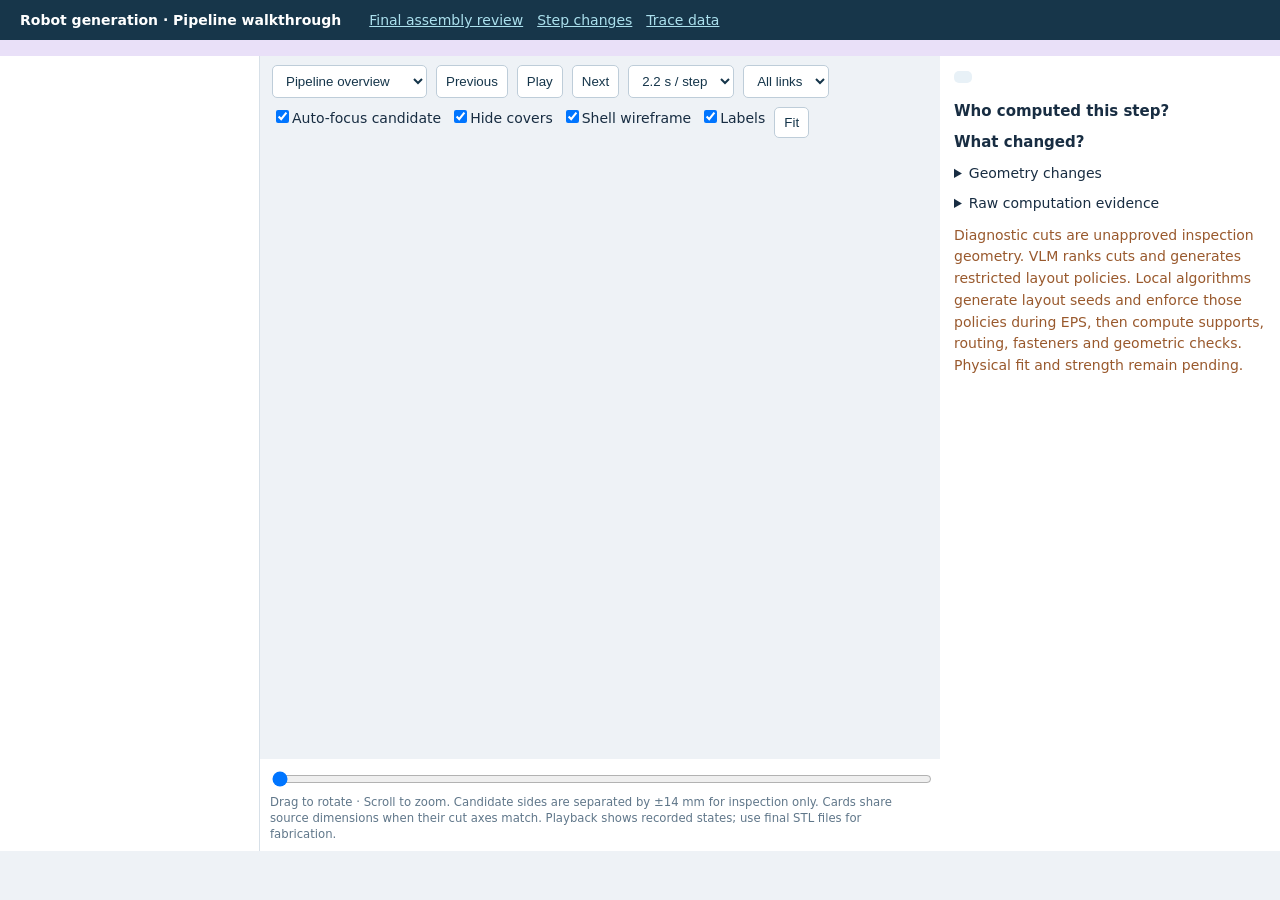
<file: robot_interior_postprocess/carrier_layout/process_viewer.html>
<!doctype html><html lang="en"><meta charset="utf-8"><title>Robot generation process</title>
<style>
*{box-sizing:border-box}body{margin:0;font:14px system-ui;background:#eef2f6;color:#182d42}header{padding:12px 20px;background:#17364a;color:white;display:flex;gap:14px;align-items:center;flex-wrap:wrap}a{color:#298093}header a{color:#abe0ed}main{display:grid;grid-template-columns:260px minmax(0,1fr) 340px;height:calc(100vh - 105px)}nav,aside{overflow:auto;padding:14px;background:white}nav{border-right:1px solid #d7e0e8}button,select{padding:7px 9px;cursor:pointer;border:1px solid #becdd9;border-radius:5px;background:white;color:#15354a}nav button{display:block;width:100%;margin:0 0 7px;text-align:left;font:inherit}nav button.active{background:#d9eff1;border-color:#308795}nav .chip{font-size:10px;display:inline-block;padding:2px 4px;margin-right:4px;border-radius:4px;background:#e6eff3}.chip.vlm{background:#eadeff;color:#6941a2}#scene{display:flex;flex-direction:column;min-width:0}#toolbar,#layers,#inspectionControls{display:flex;gap:9px;flex-wrap:wrap;padding:9px 12px}#layers{padding-top:0}#viewport{position:relative;flex:1;min-height:240px}#view,#overlay{position:absolute;inset:0;width:100%;height:100%;touch-action:none}#overlay{pointer-events:none}#bottom{padding:10px;background:white}#seek{width:100%}h2{font-size:19px}h3{font-size:15px;margin:13px 0 7px}p,li{line-height:1.55}pre{white-space:pre-wrap;word-break:break-word;background:#f2f5f7;padding:9px;font-size:12px}.badge{display:inline-block;background:#e8f1f7;padding:6px 9px;border-radius:5px}.badge.vlm{background:#eadeff;color:#6941a2}.warn{color:#99592d}label{white-space:nowrap}small{color:#60778a}#modelBanner{padding:8px 20px;background:#e9e0f8;color:#513875;font-size:12px}#modelBanner button{padding:3px 7px;margin-left:9px}#inspectionBox{padding:8px 12px;background:#f7fafc;border-block:1px solid #d4e2ea}#inspectionLine{font-weight:600}#inspectionStatus{font-size:12px;margin:5px 0}#comparisons{display:flex;gap:8px;overflow-x:auto;padding:5px 0}.candidate{flex:0 0 218px;padding:8px;border:2px solid #d3dfe7;background:white;text-align:left}.candidate.active{border-color:#7253b0}.candidate canvas{width:198px;height:115px;display:block}.candidate small{display:block;font-size:11px}.candidate .outcome{font-weight:600}.legend{font-size:12px}.cyan{color:#008da5}.red{color:#c33d42}#execution p{margin:6px 0}#caption{margin:3px 0}details{margin-top:14px}#empty{padding:30px}@media(max-width:1050px){main{grid-template-columns:200px minmax(0,1fr);height:auto}aside{grid-column:1/-1;max-height:45vh}#scene{height:80vh}nav{height:80vh}}
#layoutGallery[hidden],#schemaSummary[hidden]{display:none}#layoutGallery{display:flex;gap:10px;overflow-x:auto;padding:10px 12px;background:#e6edf3;max-height:295px}.layoutCard{flex:0 0 280px;text-align:left;padding:8px;border:2px solid #bbcbd8;background:white}.layoutCard.active{border-color:#7052ac}.layoutCard img{display:block;width:100%;height:190px;object-fit:contain}.layoutCard small{display:block}#schemaSummary{padding:10px 12px;background:#eee8f8;max-height:180px;overflow:auto}#schemaSummary p{margin:4px 0;font-size:12px}
#openingPanel[hidden]{display:none}#openingPanel{padding:12px;background:#f7fafc;overflow:auto;min-height:180px;flex:1}.openingCards{display:flex;gap:9px;overflow-x:auto;margin:10px 0}.tableScroll{overflow-x:auto}table{border-collapse:collapse;width:100%;font-size:12px;background:white;margin:10px 0}th,td{border:1px solid #cdd9e3;padding:8px;text-align:left;vertical-align:top;white-space:pre-wrap}th{background:#e4edf4;position:sticky;top:0}.openingRow{cursor:pointer}.openingRow:hover{background:#e5f4f6}#scene.evidenceStep #viewport{flex:0 0 200px;min-height:200px}#scene.evidenceStep #schemaSummary{flex:1;max-height:none;min-height:180px}#schemaSummary p{font-size:13px}#schemaSummary h3,#openingPanel h3{margin-top:8px}.schemaJson{font-size:12px;white-space:pre-wrap;background:white;border:1px solid #bfcbd9;padding:12px}

#schemaGuides[hidden],#screeningPanel[hidden]{display:none}#schemaGuides{padding:9px 12px;background:#f3edf9;border-top:1px solid #d8c5ea}#schemaGuides label{margin-left:12px}#schemaGuides p{margin:6px 0;font-size:12px}#schemaGuides small{font-size:11px}#screeningPanel{padding:10px 12px;background:#fff3ed;max-height:230px;overflow:auto}#screeningPanel p{margin:6px 0;font-size:12px}.activePolicy{background:#f1e5ff;outline:2px solid #a24fc4}.policyRow{cursor:pointer}#scene.schemaStep #viewport{flex:1 0 340px;min-height:340px}#scene.schemaStep #schemaSummary{flex:0 1 220px;min-height:120px}
</style>
<header><b>Robot generation · Pipeline walkthrough</b><span id="runStatus"></span><a href="index.html">Final assembly review</a><a href="process_changes.md">Step changes</a><a href="process_trace.json">Trace data</a></header>
<div id="modelBanner"></div>
<main><nav id="steps"></nav><section id="scene">
<div id="toolbar"><select id="viewMode"><option value="overview">Pipeline overview</option><option value="full">All recorded events</option></select><button id="prev">Previous</button><button id="play">Play</button><button id="next">Next</button><select id="speed"><option value="2200">2.2 s / step</option><option value="4500">4.5 s / step</option></select><select id="owner"><option value="all">All links</option></select><label><input id="autoFocus" type="checkbox" checked>Auto-focus candidate</label><label><input id="open" type="checkbox" checked>Hide covers</label><label><input id="skin" type="checkbox" checked>Shell wireframe</label><label><input id="labels" type="checkbox" checked>Labels</label><button id="fit">Fit</button></div>
<div id="layers"></div>
<div id="inspectionBox" hidden><div id="inspectionLine"></div><div id="inspectionStatus"></div><div id="inspectionControls"><button id="sideView">Side view: see cut offset</button><button id="planeView">Face view: see cut section</button><label><input id="explodeCut" type="checkbox" checked>Separate cut sides</label><span class="legend"><span class="cyan">Cyan: cut plane</span> · <span class="red">Red: detached regions</span></span></div><details id="candidateDetails"><summary>Compare cut candidates</summary><div id="comparisons"></div></details></div>
<div id="openingPanel" hidden></div><div id="schemaSummary" hidden></div><div id="layoutGallery" hidden></div>
<div id="schemaGuides" hidden></div><div id="screeningPanel" hidden></div>
<div id="viewport"><canvas id="view"></canvas><canvas id="overlay"></canvas></div>
<div id="bottom"><input id="seek" type="range" min="0" value="0"><div id="caption"></div><small>Drag to rotate · Scroll to zoom. Candidate sides are separated by ±14 mm for inspection only. Cards share source dimensions when their cut axes match. Playback shows recorded states; use final STL files for fabrication.</small></div>
</section><aside><span id="badge" class="badge"></span><h2 id="title"></h2><p id="coordinate"></p><h3>Who computed this step?</h3><div id="execution"></div><h3>What changed?</h3><ul id="changes"></ul><details><summary>Geometry changes</summary><div id="delta"></div></details><details><summary>Raw computation evidence</summary><pre id="metrics"></pre></details><p class="warn">Diagnostic cuts are unapproved inspection geometry. VLM ranks cuts and generates restricted layout policies. Local algorithms generate layout seeds and enforce those policies during EPS, then compute supports, routing, fasteners and geometric checks. Physical fit and strength remain pending.</p></aside></main>
<script>
__PROCESS_RENDERER__
const trace=__PROCESS_DATA__;
const data={...trace,events:trace.presentation?.events||trace.events};
let overview=Boolean(trace.presentation?.events?.length);
const byId=id=>document.getElementById(id),canvas=byId('view'),overlay=byId('overlay');
const renderer=createProcessRenderer(canvas,data.assets),ctx=(renderer?overlay:canvas).getContext('2d');if(!renderer)overlay.style.display='none';
const colors={shell:'#7b9fb9',motor:'#c3766b',component:'#637cc6',carrier:'#d6a14c',support:'#43a790',wire:'#e86641',fastener:'#a77aa5',plane:'#00a9c4',cut_owner:'#408fc2',cut_cover:'#e9a747',fragment:'#ef3c48'};
const roleNames={shell:'Shells',motor:'Servo envelopes',component:'Components',carrier:'Carriers',support:'Supports',wire:'Wires',fastener:'Fasteners',plane:'Cut planes',cut_owner:'Diagnostic owner',cut_cover:'Diagnostic cover',fragment:'Detached regions'};
let index=0,timer=null,yaw=.6,pitch=-.35,zoom=1,drag=null,lastInspection=null;
const roles=new Set(Object.keys(colors)),prepared=new Map(),catalog=data.candidates||{};
function paragraph(parent,text){const p=document.createElement('p');p.textContent=text;parent.append(p);return p}
function stop(){if(timer!==null)clearInterval(timer);timer=null;byId('play').textContent='Play'}
for(const [role,name]of Object.entries(roleNames)){const label=document.createElement('label'),input=document.createElement('input');input.type='checkbox';input.checked=true;input.onchange=()=>{input.checked?roles.add(role):roles.delete(role);draw()};label.append(input,document.createTextNode(name));byId('layers').append(label)}
for(const owner of new Set(data.events.flatMap(e=>e.instances.map(i=>i.owner)))){const option=document.createElement('option');option.value=owner;option.textContent=owner;byId('owner').append(option)}
const navigation=[];function buildNavigation(){navigation.length=0;byId('steps').replaceChildren();for(const [i,event]of data.events.entries()){const button=document.createElement('button'),chip=document.createElement('span');chip.className='chip'+((event.compute?.kind||'local').startsWith('vlm')?' vlm':'');chip.textContent=(event.compute?.kind||'local')==='vlm_replay'?'VLM REPLAY':event.compute?.kind==='vlm_live'?'VLM LIVE':'ALG';button.append(chip,document.createTextNode((i+1)+'. '+event.title));button.onclick=()=>{stop();show(i)};byId('steps').append(button);navigation.push(button)}byId('seek').max=Math.max(0,data.events.length-1);byId('runStatus').textContent=(data.status==='running'?'Running · refresh for updates':data.status==='failed'?'Failed · recorded states retained':'Recorded')+' · '+data.events.length+(overview?' pipeline steps':' detailed events')}
const provenance=data.model_provenance||{},modelStages=data.model_stages||{architecture_ranking:provenance};
function rankingIndex(){return data.events.findIndex(e=>e.stage==='architecture_ranking')}
function schemaIndex(){return data.events.findIndex(e=>e.stage==='layout_constraints')}
const descriptions=Object.entries(modelStages).map(([stage,p])=>{
 const name=stage==='layout_constraints'?'Restrict schema':'Opening ranking',model=p.model||p.original_run?.model;
 return name+': '+(p.source==='saved_schema_replay'?'VLM REPLAY':p.live_model_called?'VLM LIVE':'local rules')+(model?' ('+model+')':'');
});
byId('modelBanner').append(document.createTextNode(descriptions.join(' · ')+' · live model use in this run: '+(Object.values(modelStages).some(p=>p.live_model_called)?'YES':'NO')));
for(const [label,finder]of [['Show opening ranking',rankingIndex],['Show restrict schema',schemaIndex]]){
 const jump=document.createElement('button');jump.textContent=label;jump.disabled=finder()<0;jump.onclick=()=>{stop();show(finder())};byId('modelBanner').append(jump);
}
buildNavigation();byId('viewMode').value=overview?'overview':'full';
function inspection(){return openingOverride?.info||data.events[index]?.inspection||null}
function orient(axis){const n=[0,0,0];n[axis]=1;yaw=Math.atan2(n[0],n[1]);pitch=Math.atan2(Math.hypot(n[0],n[1]),n[2]);zoom=1}
function drawCard(canvas,info){const c=canvas.getContext('2d');canvas.width=396;canvas.height=230;const asset=data.assets[info.reference_asset];if(!asset)return;const axes=info.profile_axes,b=info.source_bounds_mm,lo=axes.map(k=>b[0][k]),hi=axes.map(k=>b[1][k]),s=Math.min(352/Math.max(hi[0]-lo[0],1),182/Math.max(hi[1]-lo[1],1));const xy=v=>[198+(v[axes[0]]-(lo[0]+hi[0])/2)*s,115-(v[axes[1]]-(lo[1]+hi[1])/2)*s];c.fillStyle='#e1e9ef';for(const f of asset.faces){c.beginPath();f.forEach((j,k)=>c[k?'lineTo':'moveTo'](...xy(asset.vertices[j])));c.closePath();c.fill()}const y=115-(info.coordinate_mm-(lo[1]+hi[1])/2)*s;c.strokeStyle='#00a9c4';c.lineWidth=4;c.beginPath();c.moveTo(14,y);c.lineTo(382,y);c.stroke();c.fillStyle='#006d80';c.font='bold 18px system-ui';c.fillText(info.axis+' = '+info.coordinate_mm.toFixed(2)+' mm',16,Math.max(19,Math.min(222,y-8)));c.font='15px system-ui';c.fillStyle='#456174';c.fillText('Profile axes: '+info.profile_axes.map(k=>'XYZ'[k]).join(' / '),14,226)}
function renderInspection(event){if(['architecture_ranking','layout_constraints'].includes(event.stage)){byId('inspectionBox').hidden=true;return}const active=inspection(),current=active&&catalog[active.key]||active;const all=Object.values(catalog);const link=active?.link||(byId('owner').value!=='all'?byId('owner').value:all.reduce((best,c)=>all.filter(x=>x.link===c.link).length>all.filter(x=>x.link===best).length?c.link:best,all[0]?.link));const entries=all.filter(c=>c.link===link).sort((a,b)=>a.rank-b.rank);byId('inspectionBox').hidden=!entries.length;byId('inspectionLine').textContent=active?active.link+' · Candidate '+active.rank+' · '+active.axis+' = '+active.coordinate_mm.toFixed(2)+' mm · normal ['+active.plane.normal.join(', ')+']':'Candidate comparison — '+(link||'');const status=byId('inspectionStatus');status.textContent='';if(active){let text=(event.state==='geometry_candidate_passed'?'This candidate passed local geometric checks. ':event.state==='rejected'?'Rejected: '+(active.reason||'see evidence')+'. ':'Candidate under local geometric evaluation. ');if(active.diagnostic)text+='Material regions: '+active.diagnostic.sides.map(s=>s.side+' '+s.material_regions).join(', ')+'; expected one connected region per side. ';const prev=entries.find(c=>c.rank===active.rank-1);if(prev&&prev.axis===active.axis)text+='Offset change from C'+prev.rank+': '+(active.coordinate_mm-prev.coordinate_mm).toFixed(2)+' mm. ';status.textContent=text+'Preview separation is display-only. Cards summarize final run outcomes; the step badge reports the event-time state.'}byId('comparisons').replaceChildren();for(const info of entries){const card=document.createElement('button');card.className='candidate'+(active?.key===info.key?' active':'');const h=document.createElement('b');h.textContent='C'+info.rank+' · '+info.axis+' = '+info.coordinate_mm.toFixed(2)+' mm';card.append(h);const preview=document.createElement('canvas');card.append(preview);drawCard(preview,info);const outcome=document.createElement('small');outcome.className='outcome';outcome.textContent=info.selected?'FINAL: SELECTED':info.status==='rejected'?'FINAL: REJECTED':info.status.replaceAll('_',' ').toUpperCase();card.append(outcome);const label=document.createElement('small');label.textContent='normal ['+info.plane.normal.join(', ')+'] · fraction '+info.fraction.toFixed(2);card.append(label);card.title=info.reason||info.source_candidate_id;card.onclick=()=>{stop();jumpToRaw(info.result_event_index??info.attempt_event_index)};byId('comparisons').append(card)}}
function jumpToRaw(rawIndex){const target=overview?data.events.findIndex(e=>e.source_event_indices?.includes(rawIndex)):rawIndex;if(target>=0)show(target)}
byId('viewMode').onchange=()=>{stop();const current=data.events[index],raw=current?.representative_event_index??current?.index??0;overview=byId('viewMode').value==='overview'&&Boolean(trace.presentation?.events?.length);data.events=overview?trace.presentation.events:trace.events;buildNavigation();const target=overview?data.events.findIndex(e=>e.source_event_indices?.includes(raw)):raw;lastInspection=null;show(Math.max(0,target))};
function show(i){openingOverride=null;if(!data.events.length){byId('title').textContent='Waiting for first stage';return}index=Math.max(0,Math.min(Number.isFinite(i)?i:0,data.events.length-1));const event=data.events[index],info=inspection();if(byId('autoFocus').checked){byId('owner').value=info?.link||'all';if(info&&info.key!==lastInspection)orient(info.side_view_axis)}lastInspection=info?.key||null;byId('seek').value=index;navigation.forEach((b,j)=>b.classList.toggle('active',j===index));byId('title').textContent=event.title;byId('badge').textContent=event.state+' · elapsed '+event.elapsed_seconds.toFixed(1)+' s';byId('coordinate').textContent=event.coordinate_frame==='bench_local_mm'?'Bench arrangement; robot placement not selected.':'World assembly coordinates · mm';byId('changes').replaceChildren();for(const change of event.changes){const li=document.createElement('li');li.textContent=change;byId('changes').append(li)}const compute=event.compute||{kind:'local',label:'Local algorithm'};byId('execution').replaceChildren();const tag=paragraph(byId('execution'),compute.label);tag.className='badge'+(compute.kind.startsWith('vlm')?' vlm':'');paragraph(byId('execution'),compute.description||(compute.kind==='vlm_replay'?'Saved VLM output is read here; no inference request is sent.':compute.kind==='vlm_live'?'VLM inference is performed here.':'This step runs locally. It does not call a language model.'));if(info)paragraph(byId('execution'),'Candidate order source: '+info.rank_source+'. The local validator decides whether this cut is usable.');byId('metrics').textContent=JSON.stringify(event.metrics,null,2);const delta=event.delta;byId('delta').replaceChildren();for(const [key,name]of [['added','Added'],['removed','Removed'],['moved','Pose changed'],['geometry_changed','Mesh changed']])paragraph(byId('delta'),name+': '+delta[key].length+(delta[key].length?' — '+delta[key].join(', '):''));for(const g of delta.geometry_details||[])paragraph(byId('delta'),g.id+': material volume change '+g.volume_delta_mm3.toFixed(2)+' mm³');if(delta.coordinate_frame_changed)paragraph(byId('delta'),'Display frame changed; bench arrangement is not solver motion.');byId('caption').textContent=(index+1)+' / '+data.events.length+' · '+event.stage+(overview?' · '+(event.source_event_indices?.length||1)+' recorded event(s)':'');byId('prev').disabled=index===0;byId('next').disabled=index===data.events.length-1;byId('scene').classList.toggle('evidenceStep',['architecture_ranking','layout_constraints'].includes(event.stage));byId('scene').classList.toggle('schemaStep',event.stage==='layout_constraints');renderInspection(event);renderSchema(event);renderGallery(event);renderOpening(event);renderSchemaGuides(event);renderScreening(event);draw()}

let galleryOverride=null;
function renderSchema(event){renderRestrictionEvidence(event)}
function renderGallery(event){galleryOverride=null;const box=byId('layoutGallery');box.replaceChildren();box.hidden=!event.gallery?.length;if(box.hidden)return;const cards=[];for(const [i,seed]of event.gallery.entries()){const card=document.createElement('button');card.className='layoutCard'+(i===0?' active':'');const title=document.createElement('b');title.textContent=seed.title+' · cost '+seed.cost.toFixed(3);const img=document.createElement('img');img.src=seed.image_data_url;img.alt=seed.title+'; locally generated under the restrict schema';const note=document.createElement('small');note.textContent='Schema checks passed · exact assembly checks pending';card.append(title,img,note);card.onclick=()=>{stop();galleryOverride=seed;cards.forEach(c=>c.classList.toggle('active',c===card));draw()};cards.push(card);box.append(card)}}
__PROCESS_EVIDENCE__
function world(item){const key=item.asset+JSON.stringify(item.transform);if(prepared.has(key))return prepared.get(key);const t=item.transform,asset=data.assets[item.asset],points=asset.vertices.map(v=>[0,1,2].map(i=>t[i][0]*v[0]+t[i][1]*v[1]+t[i][2]*v[2]+t[i][3]));prepared.set(key,points);return points}
function project(v,center){const x=v[0]-center[0],y=v[1]-center[1],z=v[2]-center[2],a=Math.cos(yaw)*x-Math.sin(yaw)*y,b=Math.sin(yaw)*x+Math.cos(yaw)*y;return[a,Math.cos(pitch)*b-Math.sin(pitch)*z,Math.sin(pitch)*b+Math.cos(pitch)*z]}
function visibleItems(event){const info=inspection(),items=(openingOverride?.instances||galleryOverride?.instances||event.instances).slice();if(info?.plane_visual&&!items.some(i=>i.role==='plane'&&i.owner===info.link))items.push(info.plane_visual);return items.filter(i=>roles.has(i.role)&&(byId('owner').value==='all'||i.owner===byId('owner').value)&&!(byId('open').checked&&!info&&i.role==='shell'&&i.side===1)).map(i=>{if(!info||!byId('explodeCut').checked||i.owner!==info.link||i.side===null||!i.normal||!['shell','cut_owner','cut_cover','fragment'].includes(i.role))return i;const t=i.transform.map(row=>row.slice());for(let k=0;k<3;k++)t[k][3]+=(i.side===0?-14:14)*i.normal[k];return{...i,transform:t}})}
function draw(){canvas.width=Math.max(1,canvas.clientWidth*devicePixelRatio);canvas.height=Math.max(1,canvas.clientHeight*devicePixelRatio);overlay.width=canvas.width;overlay.height=canvas.height;ctx.clearRect(0,0,canvas.width,canvas.height);const event=data.events[index];if(!event)return;const items=visibleItems(event);if(!items.length)return;let lo=[Infinity,Infinity,Infinity],hi=[-Infinity,-Infinity,-Infinity];const material=items.filter(i=>i.role!=='plane');for(const item of material.length?material:items)for(const v of world(item))for(let k=0;k<3;k++){lo[k]=Math.min(lo[k],v[k]);hi[k]=Math.max(hi[k],v[k])}const info=inspection();if(info&&byId('owner').value===info.link){lo=info.source_bounds_mm[0].map((v,k)=>v-Math.abs(info.plane.normal[k])*18);hi=info.source_bounds_mm[1].map((v,k)=>v+Math.abs(info.plane.normal[k])*18)}const center=lo.map((v,k)=>(v+hi[k])/2),span=Math.hypot(...hi.map((v,k)=>v-lo[k])),scale=Math.min(canvas.width,canvas.height)/Math.max(1,span)*.9*zoom;
if(renderer)renderer.draw(items,{width:canvas.width,height:canvas.height,center,span,scale,yaw,pitch,wireframe:byId('skin').checked,colors});else{const triangles=[];for(const item of items){const points=world(item).map(v=>project(v,center)),asset=data.assets[item.asset];for(const [fi,f]of asset.faces.entries()){const triangle=f.map(i=>points[i]);triangles.push({triangle,item,color:asset.face_colors?'rgb('+asset.face_colors[fi].join(',')+')':colors[item.role],depth:triangle.reduce((s,v)=>s+v[2],0)})}}triangles.sort((a,b)=>a.depth-b.depth);for(const {triangle,item,color}of triangles){const wire=item.role==='shell'&&byId('skin').checked;ctx.beginPath();triangle.forEach((v,k)=>ctx[k?'lineTo':'moveTo'](canvas.width/2+v[0]*scale,canvas.height/2-v[1]*scale));ctx.closePath();ctx.globalAlpha=wire?.1:item.role==='plane'?.22:1;ctx.fillStyle=color||'#555';ctx.strokeStyle=wire?colors.shell:color||'#263a4822';ctx.lineWidth=wire?.6:0.25;if(!wire)ctx.fill();if(wire||item.role==='plane')ctx.stroke()}ctx.globalAlpha=1}
function label(text,p,color='#203a4d'){const q=project(p,center),x=canvas.width/2+q[0]*scale,y=canvas.height/2-q[1]*scale;ctx.font=12*devicePixelRatio+'px system-ui';ctx.fillStyle='#ffffffee';ctx.fillRect(x,y-13*devicePixelRatio,ctx.measureText(text).width+8*devicePixelRatio,18*devicePixelRatio);ctx.fillStyle=color;ctx.fillText(text,x+3*devicePixelRatio,y)}
if(byId('labels').checked)for(const item of items.filter(i=>!['shell','plane','wire'].includes(i.role))){const bounds=data.assets[item.asset].source_bounds_mm;if(!bounds)continue;const c=bounds[0].map((v,k)=>(v+bounds[1][k])/2),t=item.transform,p=[0,1,2].map(k=>t[k][0]*c[0]+t[k][1]*c[1]+t[k][2]*c[2]+t[k][3]);label(item.id,p,item.role==='fragment'?'#c6283b':'#203a4d')}
if(info&&info.is_cardinal!==false){const p=info.source_bounds_mm[0].map((v,k)=>(v+info.source_bounds_mm[1][k])/2);p['XYZ'.indexOf(info.axis)]=info.coordinate_mm;const ax=info.profile_axes[0],a=p.slice(),b=p.slice();a[ax]=info.source_bounds_mm[0][ax]-10;b[ax]=info.source_bounds_mm[1][ax]+10;const u=project(a,center),v=project(b,center);ctx.strokeStyle='#00a9c4';ctx.lineWidth=3*devicePixelRatio;ctx.beginPath();ctx.moveTo(canvas.width/2+u[0]*scale,canvas.height/2-u[1]*scale);ctx.lineTo(canvas.width/2+v[0]*scale,canvas.height/2-v[1]*scale);ctx.stroke();label('C'+info.rank+' · '+info.axis+' = '+info.coordinate_mm.toFixed(2)+' mm',p,'#007d94')}
drawSchemaGuides(event,ctx,center,scale,canvas.width,canvas.height,devicePixelRatio);
if(event.stage==='eps_move')for(const item of items.filter(i=>i.id===event.metrics.id+':component')){const points=world(item).map(v=>project(v,center));const b=[Infinity,Infinity,-Infinity,-Infinity];for(const p of points){const x=canvas.width/2+p[0]*scale,y=canvas.height/2-p[1]*scale;b[0]=Math.min(b[0],x);b[1]=Math.min(b[1],y);b[2]=Math.max(b[2],x);b[3]=Math.max(b[3],y)}ctx.strokeStyle='#e4a11d';ctx.lineWidth=3*devicePixelRatio;ctx.strokeRect(b[0]-5,b[1]-5,b[2]-b[0]+10,b[3]-b[1]+10)}}
byId('prev').onclick=()=>{stop();show(index-1)};byId('next').onclick=()=>{stop();show(index+1)};byId('seek').oninput=()=>{stop();show(Number(byId('seek').value))};byId('play').onclick=()=>{if(timer!==null){stop();return}if(index===data.events.length-1)show(0);byId('play').textContent='Pause';timer=setInterval(()=>{if(index>=data.events.length-1){stop();return}show(index+1)},Number(byId('speed').value))};byId('speed').onchange=stop;byId('owner').onchange=()=>{byId('autoFocus').checked=false;renderInspection(data.events[index]);draw()};for(const id of ['open','skin','labels','explodeCut'])byId(id).onchange=draw;byId('autoFocus').onchange=()=>show(index);byId('sideView').onclick=()=>{const i=inspection();if(i)orient(i.side_view_axis);draw()};byId('planeView').onclick=()=>{const i=inspection();if(i)orient('XYZ'.indexOf(i.axis));draw()};byId('fit').onclick=()=>{zoom=1;draw()};canvas.onpointerdown=e=>{drag=[e.clientX,e.clientY];canvas.setPointerCapture(e.pointerId)};canvas.onpointerup=()=>drag=null;canvas.onpointercancel=()=>drag=null;canvas.onpointermove=e=>{if(!drag)return;yaw+=(e.clientX-drag[0])*.008;pitch+=(e.clientY-drag[1])*.008;drag=[e.clientX,e.clientY];draw()};canvas.onwheel=e=>{e.preventDefault();zoom=Math.max(.1,Math.min(10,zoom*(e.deltaY<0?1.12:.89)));draw()};window.onresize=draw;const query=new URLSearchParams(window.location.search);if(query.get('view')==='full'){overview=false;data.events=trace.events;byId('viewMode').value='full';buildNavigation()}const requestedStep=Number(query.get('step'));show(Number.isInteger(requestedStep)?requestedStep:0);
</script></html>
</file>
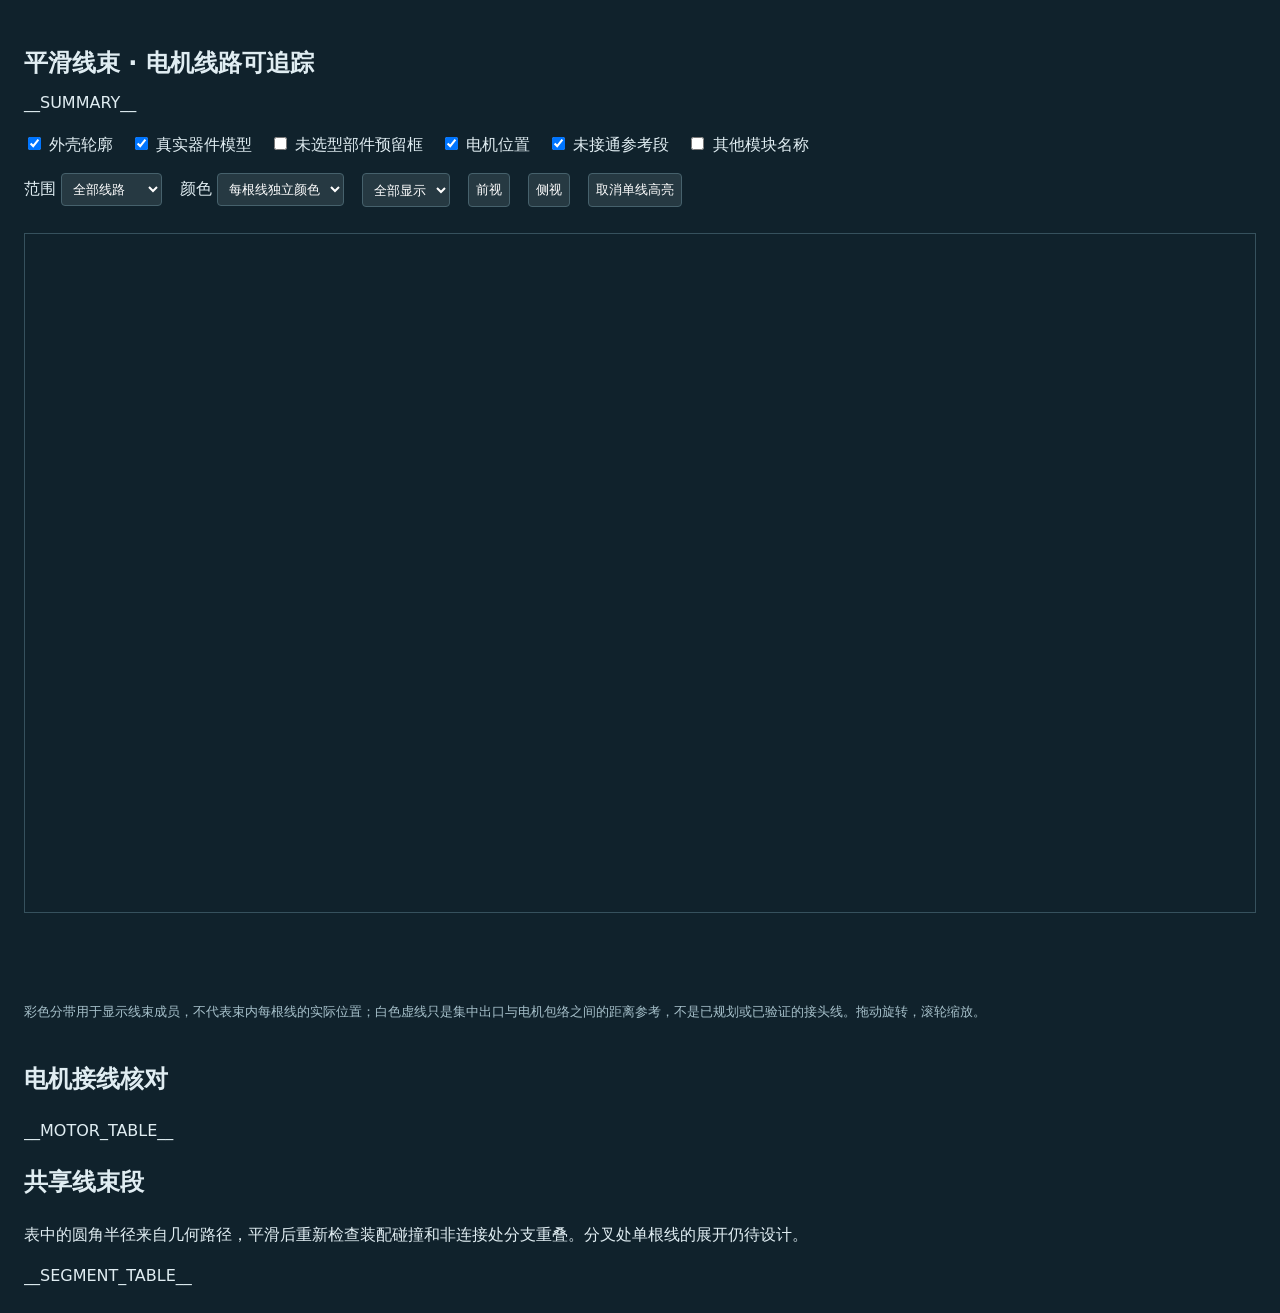
<file: robot_interior_postprocess/harness_bundle/viewer.html>
<!doctype html><html lang="zh"><meta charset="utf-8"><meta name="viewport" content="width=device-width"><title>平滑线束与电机线路</title>
<style>*{box-sizing:border-box}body{margin:0;background:#10222c;color:#e0edf2;font:16px/1.6 system-ui}article{max-width:1500px;margin:auto;padding:24px}h1{margin-bottom:8px}a{color:#7ed4e3}nav,.controls{display:flex;gap:18px;flex-wrap:wrap;margin:16px 0}.note{background:#263942;border-left:4px solid #f3b85b;padding:14px}canvas{width:100%;height:680px;touch-action:none;border:1px solid #36515d}button,select{background:#263942;color:white;padding:7px;border:1px solid #46616c;border-radius:4px}table{border-collapse:collapse;width:100%;font-size:14px}td,th{padding:9px;border-bottom:1px solid #36515d;text-align:left}.scroll{overflow:auto}.stats{font-size:20px;color:#f3b85b}#detail{min-height:45px;color:#a6ced8}small{color:#a6c0ca}.legend{display:flex;gap:6px;flex-wrap:wrap}.legend button{font-size:12px;text-align:left}.swatch{display:inline-block;width:12px;height:12px;border-radius:50%;margin-right:5px}.legend .active{outline:2px solid white}#functions{display:flex;gap:20px;flex-wrap:wrap;margin:10px 0}</style>
<article><h1>平滑线束 · 电机线路可追踪</h1>__SUMMARY__
<div class="controls"><label><input id="shell" type="checkbox" checked> 外壳轮廓</label><label><input id="modules" type="checkbox" checked> 真实器件模型</label><label><input id="proxies" type="checkbox"> 未选型部件预留框</label><label><input id="motors" type="checkbox" checked> 电机位置</label><label><input id="gaps" type="checkbox" checked> 未接通参考段</label><label><input id="labels" type="checkbox"> 其他模块名称</label></div>
<div class="controls"><label>范围 <select id="scope"><option value="all">全部线路</option><option value="motors">仅电机线路</option></select></label><label>颜色 <select id="mode"><option value="cable">每根线独立颜色</option><option value="function">按功能分色</option><option value="sleeve">线束外包</option></select></label><select id="cable"><option value="">全部显示</option></select><button id="front">前视</button><button id="side">侧视</button><button id="reset">取消单线高亮</button></div>
<div id="functions"></div><canvas id="view"></canvas><p id="detail"></p>
<p><small>彩色分带用于显示线束成员，不代表束内每根线的实际位置；白色虚线只是集中出口与电机包络之间的距离参考，不是已规划或已验证的接头线。拖动旋转，滚轮缩放。</small></p><div class="legend" id="legend"></div>
<h2>电机接线核对</h2><div class="scroll">__MOTOR_TABLE__</div>
<h2>共享线束段</h2><p>表中的圆角半径来自几何路径，平滑后重新检查装配碰撞和非连接处分支重叠。分叉处单根线的展开仍待设计。</p><div class="scroll">__SEGMENT_TABLE__</div></article>
<script>
const data=__DATA__,canvas=document.getElementById('view'),ctx=canvas.getContext('2d');
const $=id=>document.getElementById(id),shell=$('shell'),modules=$('modules'),proxies=$('proxies'),motors=$('motors'),gaps=$('gaps'),labels=$('labels'),cable=$('cable'),scope=$('scope'),mode=$('mode');
const byCable=Object.fromEntries(data.cables.map(c=>[c.id,c]));let yaw=.15,pitch=-.08,zoom=1,down=null;
const lo=[Infinity,Infinity,Infinity],hi=[-Infinity,-Infinity,-Infinity];for(const s of data.shells)for(const p of s.vertices)for(let i=0;i<3;i++){lo[i]=Math.min(lo[i],p[i]);hi[i]=Math.max(hi[i],p[i])}const center=lo.map((a,i)=>(a+hi[i])/2),span=Math.max(...hi.map((a,i)=>a-lo[i]));
for(const m of data.motors){const o=document.createElement('option');o.value=m.device;o.textContent=m.motor_id+' / '+m.device;scope.append(o)}
for(const c of data.cables){const o=document.createElement('option');o.value=c.id;o.textContent=c.id+' · '+c.source_device+' → '+c.target_device;cable.append(o)}
for(const [key,c] of Object.entries(data.categories)){const p=document.createElement('span'),s=document.createElement('span');s.className='swatch';s.style.background=c.color;p.append(s,document.createTextNode(c.label));$('functions').append(p)}
function visibleCables(){let records=data.cables;if(scope.value==='motors'){const ids=new Set(data.motors.flatMap(m=>m.expected_cables));records=records.filter(c=>ids.has(c.id))}else if(scope.value!=='all'){const m=data.motors.find(m=>m.device===scope.value);records=records.filter(c=>m.expected_cables.includes(c.id))}return records}
function color(id){const c=byCable[id];return mode.value==='function'?data.categories[c.category].color:c.color}
function project(p){const [x,y,z]=p.map((a,i)=>a-center[i]),u=Math.cos(yaw)*x-Math.sin(yaw)*y,v=Math.sin(yaw)*x+Math.cos(yaw)*y;return [u,Math.cos(pitch)*z-Math.sin(pitch)*v,Math.sin(pitch)*z+Math.cos(pitch)*v]}
function stroke(points,color,width){ctx.strokeStyle=color;ctx.lineWidth=width;ctx.lineCap='round';ctx.lineJoin='round';ctx.beginPath();points.forEach((p,i)=>ctx[i?'lineTo':'moveTo'](...p));ctx.stroke()}
function draw(){const dpr=devicePixelRatio||1;canvas.width=canvas.clientWidth*dpr;canvas.height=canvas.clientHeight*dpr;const w=canvas.width,h=canvas.height,scale=Math.min(w,h)*.88/span*zoom;ctx.fillStyle='#10222c';ctx.fillRect(0,0,w,h);const xy=p=>{const q=project(p);return [w/2+q[0]*scale,h/2-q[1]*scale]};
const selected=byCable[cable.value],available=new Set(visibleCables().map(c=>c.id));
function mesh(s,strokeColor,fill){const pts=s.vertices.map(xy);ctx.strokeStyle=strokeColor;ctx.lineWidth=.6*dpr;ctx.fillStyle=fill||'transparent';for(const f of s.faces){ctx.beginPath();f.forEach((v,i)=>ctx[i?'lineTo':'moveTo'](...pts[v]));ctx.closePath();if(fill)ctx.fill();ctx.stroke()}}
if(shell.checked)for(const s of data.shells)mesh(s,'#34505c66');
if(proxies.checked)for(const m of data.missing_models){const [a,b]=m.bounds_mm;const vertices=[];for(let i=0;i<8;i++)vertices.push([i&1?b[0]:a[0],i&2?b[1]:a[1],i&4?b[2]:a[2]]);mesh({vertices,faces:[[0,1,3,2],[4,5,7,6],[0,1,5,4],[2,3,7,6],[0,2,6,4],[1,3,7,5]]},'#8194a8','#637b8920')}
const cadTriangles=[];
function addCAD(model){const m=model.mesh,q=m.vertices.map(project),points=q.map(p=>[w/2+p[0]*scale,h/2-p[1]*scale]);for(let i=0;i<m.faces.length;i++){const f=m.faces[i],rgb=m.face_colors?m.face_colors[i]:[130,145,158],a=q[f[0]],b=q[f[1]],c=q[f[2]],u=b.map((v,j)=>v-a[j]),v=c.map((n,j)=>n-a[j]),normal=[u[1]*v[2]-u[2]*v[1],u[2]*v[0]-u[0]*v[2],u[0]*v[1]-u[1]*v[0]],shade=.4+.6*Math.abs((normal[0]*.25+normal[1]*.35+normal[2]*.9)/(Math.hypot(...normal)||1));cadTriangles.push({points:f.map(index=>points[index]),depth:f.reduce((sum,index)=>sum+q[index][2],0),color:'rgb('+rgb.map(value=>Math.round(Math.min(255,value*shade))).join(',')+')'})}}
if(modules.checked)for(const model of data.actual_models)addCAD(model);
if(motors.checked)for(const motor of data.motors)addCAD(motor);
cadTriangles.sort((a,b)=>a.depth-b.depth);for(const face of cadTriangles){ctx.beginPath();face.points.forEach((p,i)=>ctx[i?'lineTo':'moveTo'](...p));ctx.closePath();ctx.fillStyle=face.color;ctx.fill()}

const segments=[...data.segments].sort((a,b)=>project(a.points_mm[0])[2]-project(b.points_mm[0])[2]);
for(const s of segments){const points=s.points_mm.map(xy),width=Math.max(3*dpr,s.diameter_mm*scale);stroke(points,'#29434d',width);let members=s.cables.filter(id=>available.has(id));if(selected)members=members.filter(id=>id===selected.id);if(!members.length)continue;
if(mode.value==='sleeve'){stroke(points,selected?selected.color:'#f3b85b',width);continue}
if(mode.value==='function'){const seen=new Set();members=members.filter(id=>{const k=byCable[id].category;if(seen.has(k))return false;seen.add(k);return true})}members.forEach((id,i)=>stroke(points,color(id),selected?Math.max(3*dpr,width*.55):Math.max(.7*dpr,width*(members.length-i)/members.length)))}
ctx.font=(12*dpr)+'px system-ui';const labelBoxes=[];
for(const m of data.motors){if(scope.value!=='all'&&scope.value!=='motors'&&scope.value!==m.device)continue;if(selected&&!m.expected_cables.includes(selected.id))continue;const p=m.aggregation_exit_mm,q=m.envelope_reference_mm;if(!p||!q)continue;if(gaps.checked){ctx.setLineDash([5*dpr,4*dpr]);stroke([xy(p),xy(q)],'#f5f4dc',1.5*dpr);ctx.setLineDash([])}if(motors.checked){const [x,y]=xy(m.mechanical_envelope.center_mm);let tx=x+8*dpr,ty=y-12*dpr;for(let k=0;k<labelBoxes.length+1;k++){const hit=labelBoxes.find(r=>tx<r[0]+210*dpr&&tx+210*dpr>r[0]&&ty<r[1]+36*dpr&&ty+36*dpr>r[1]);if(!hit)break;ty=hit[1]+40*dpr}labelBoxes.push([tx,ty]);stroke([[x,y],[tx,ty]],'#9fb6c0',dpr);ctx.fillStyle='#eff7fa';ctx.fillText(m.motor_id,tx,ty);ctx.fillStyle='#ffe0a0';ctx.fillText('接头段待设计 '+m.unresolved_gap_distance_mm.toFixed(1)+' mm',tx,ty+16*dpr)}}
for(const [name,p] of Object.entries(data.ports)){const [x,y]=xy(p.position_mm);ctx.fillStyle='#f6f7ed';ctx.beginPath();ctx.arc(x,y,2.5*dpr,0,Math.PI*2);ctx.fill();if(labels.checked){ctx.fillStyle='#eff7fa';ctx.fillText(name,x+6*dpr,y-6*dpr)}}
$('detail').textContent=selected?selected.id+'：'+selected.source_device+' → '+selected.target_device+'；'+data.categories[selected.category].label+'；经过 '+selected.segments.map(s=>s.segment_id).join(' → ')+'。两端真实接头仍待设计。':'当前显示 '+available.size+' 条独立线路。点击下面的颜色标签可单独追踪；“仅电机线路”显示电机供电、回线和通信。';
}
function legend(){const el=$('legend');el.replaceChildren();for(const c of visibleCables()){const b=document.createElement('button'),s=document.createElement('span');s.className='swatch';s.style.background=color(c.id);b.append(s,document.createTextNode(c.id));b.className=cable.value===c.id?'active':'';b.title=c.source_device+' → '+c.target_device;b.onclick=()=>{cable.value=cable.value===c.id?'':c.id;legend();draw()};el.append(b)}}
for(const e of [shell,modules,proxies,motors,gaps,labels])e.onchange=draw;
cable.onchange=()=>{if(cable.value&&!visibleCables().some(c=>c.id===cable.value))scope.value='all';legend();draw()};
scope.onchange=()=>{cable.value='';legend();draw()};mode.onchange=()=>{legend();draw()};
$('front').onclick=()=>{yaw=0;pitch=0;draw()};$('side').onclick=()=>{yaw=Math.PI/2;pitch=0;draw()};$('reset').onclick=()=>{cable.value='';legend();draw()};
for(const b of document.querySelectorAll('[data-motor]'))b.onclick=()=>{scope.value=b.dataset.motor;cable.value='';legend();draw();canvas.scrollIntoView({behavior:'smooth',block:'center'})};
canvas.onpointerdown=e=>{down=[e.clientX,e.clientY];canvas.setPointerCapture(e.pointerId)};canvas.onpointerup=()=>down=null;canvas.onpointercancel=()=>down=null;canvas.onpointermove=e=>{if(down){yaw+=(e.clientX-down[0])*.008;pitch+=(e.clientY-down[1])*.008;down=[e.clientX,e.clientY];draw()}};canvas.onwheel=e=>{e.preventDefault();zoom=Math.max(.2,Math.min(8,zoom*(e.deltaY<0?1.1:.9)));draw()};window.onresize=draw;legend();draw();
</script></html>
</file>
